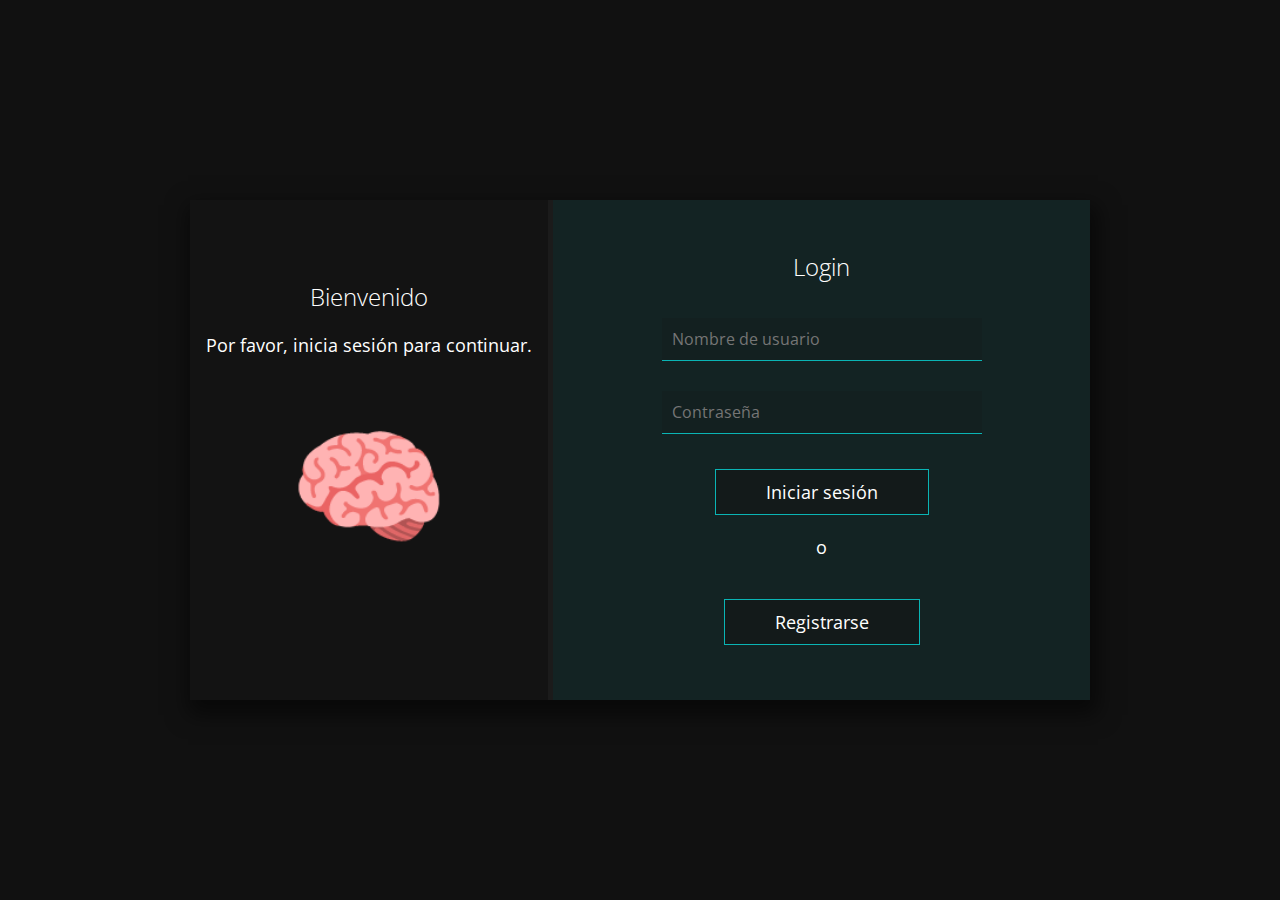
<file: src/main/resources/static/login.html>
<!DOCTYPE html>
<html lang="en">
<head>
    <meta charset="UTF-8">
    <title>Login</title>
    <link rel="stylesheet" href="https://fonts.googleapis.com/css?family=Open+Sans:300">
    <style>
        * {
            font-family: 'Open Sans', sans-serif;
        }

        body {
            margin: 0;
            padding: 0;
            overflow: hidden;
            background: #111;
            background-repeat: no-repeat;
        }

        .signupSection {
            background: url(https://source.unsplash.com/TV2gg2kZD1o/1600x800);
            background-repeat: no-repeat;
            position: absolute;
            top: 50%;
            left: 50%;
            transform: translate(-50%, -50%);
            width: 900px;
            height: 500px;
            text-align: center;
            display: flex;
            color: white;
            box-shadow: 3px 10px 20px 5px rgba(0, 0, 0, .5);
        }

        .info {
            width: 40%;
            background: rgba(20, 20, 20, .8);
            padding: 30px 0;
            border-right: 5px solid rgba(30, 30, 30, .8);
        }

        .info h2 {
            padding-top: 30px;
            font-weight: 300;
        }

        .info p {
            font-size: 18px;
        }

        .info .icon {
            font-size: 8em;
            padding: 20px 0;
            color: rgba(10, 180, 180, 1);
            animation: bounce 2s infinite;
        }

        @keyframes bounce {
            0%, 20%, 50%, 80%, 100% {
                transform: translateY(0);
            }
            40% {
                transform: translateY(-30px);
            }
            60% {
                transform: translateY(-15px);
            }
        }

        .signupForm {
            width: 60%;
            padding: 30px 0;
            background: rgba(20, 40, 40, .8);
            transition: .2s;
        }

        .signupForm h2 {
            font-weight: 300;
        }

        .inputFields {
            margin: 15px 0;
            font-size: 16px;
            padding: 10px;
            width: 300px;
            border: 1px solid rgba(10, 180, 180, 1);
            border-top: none;
            border-left: none;
            border-right: none;
            background: rgba(20, 20, 20, .2);
            color: white;
            outline: none;
        }

        .noBullet {
            list-style-type: none;
            padding: 0;
        }

        .btn {
            border: 1px solid rgba(10, 180, 180, 1);
            background: rgba(20, 20, 20, .6);
            font-size: 18px;
            color: white;
            margin-top: 20px;
            padding: 10px 50px;
            cursor: pointer;
            transition: .4s;
        }

        .btn:hover {
            background: rgba(20, 20, 20, .8);
            padding: 10px 80px;
        }

        .formContainer {
            display: flex;
            flex-direction: column;
            align-items: center;
        }

        .registerLink {
            margin-top: 20px;
            font-size: 18px;
            color: white;
            text-decoration: none;
            border: 1px solid rgba(10, 180, 180, 1);
            padding: 10px 50px;
            background: rgba(20, 20, 20, .6);
            transition: .4s;
        }

        .registerLink:hover {
            background: rgba(20, 20, 20, .8);
            padding: 10px 80px;
        }

        .orText {
            margin: 20px 0;
            font-size: 18px;
            color: white;
        }
    </style>
    <script>
        function redirectToMenu(event) {
            event.preventDefault();
            const form = event.target;
            const formData = new FormData(form);

            fetch(form.action, {
                method: form.method,
                body: formData
            }).then(response => {
                if (response.ok) {
                    window.location.href = 'menu.html';
                } else {
                    alert('Error al iniciar sesión');
                }
            }).catch(error => {
                console.error('Error:', error);
                alert('Error al iniciar sesión');
            });
        }
    </script>
</head>
<body>
<div class="signupSection">
    <div class="info">
        <h2>Bienvenido</h2>
        <p>Por favor, inicia sesión para continuar.</p>
        <div class="icon">&#129504;</div>
    </div>
    <div class="signupForm">
        <h2>Login</h2>
        <form action="/usuarios/login" method="post" onsubmit="redirectToMenu(event)">
            <div class="formContainer">
                <input type="text" id="nombre" name="nombre" class="inputFields" placeholder="Nombre de usuario" required>
                <input type="password" id="contraseña" name="contraseña" class="inputFields" placeholder="Contraseña" required>
                <button type="submit" class="btn">Iniciar sesión</button>
                <p class="orText">o</p>
                <a href="registro.html" class="registerLink">Registrarse</a>
            </div>
        </form>
    </div>
</div>
</body>
</html>
</file>
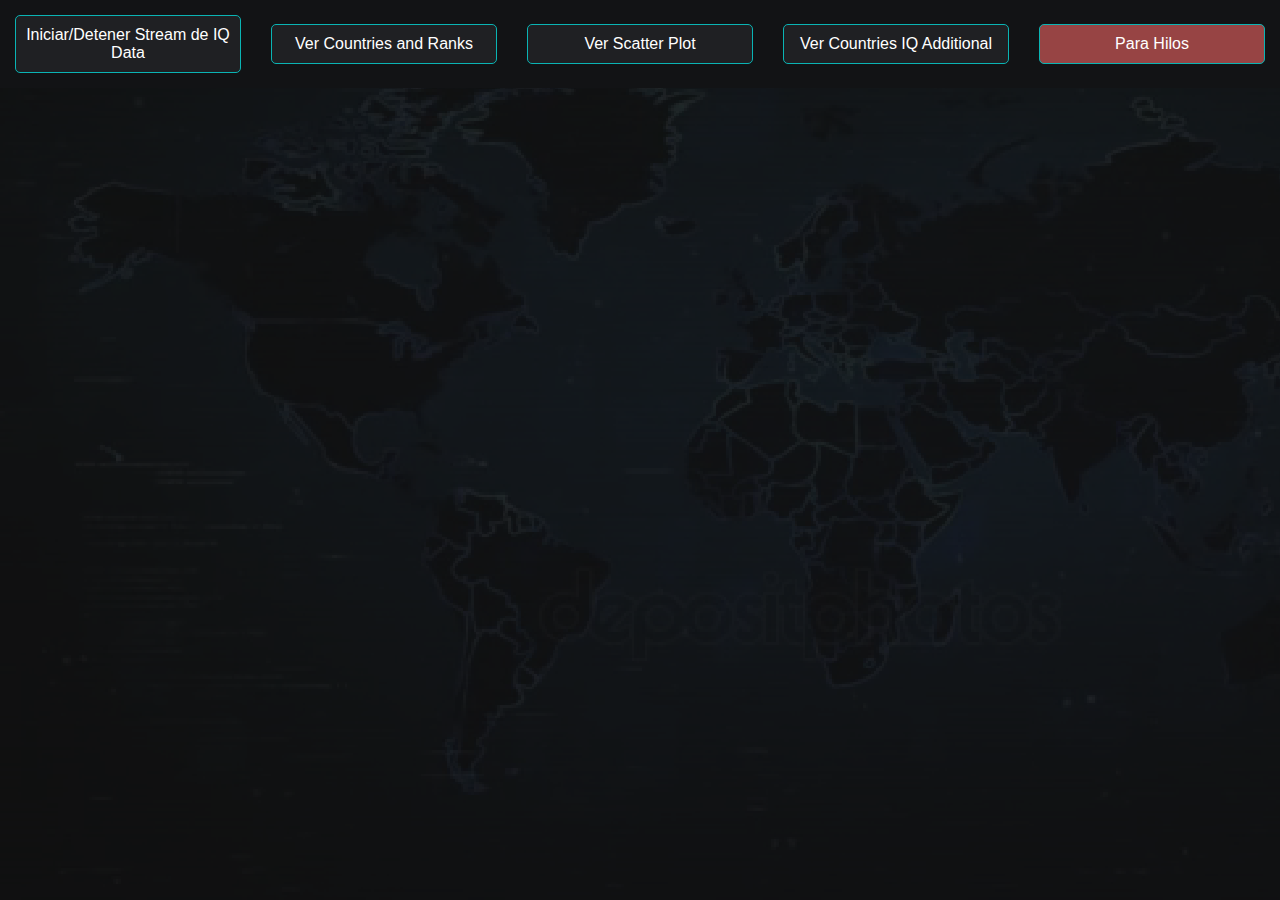
<file: src/main/resources/static/Menu.html>
<!DOCTYPE html>
<html lang="en">
<head>
    <meta charset="UTF-8">
    <title>Menu</title>
    <style>
        .hidden {
            display: none;
        }
        * {
            font-family: 'Open Sans', sans-serif;
        }

        body {
            margin: 0;
            padding: 0;
            background: #111;
            background-repeat: no-repeat;
            /* overflow: hidden;  Evita el scroll */
        }

        .video-background {
            position: fixed;
            top: 0;
            left: 0;
            min-width: 100%;
            min-height: 100%;
            z-index: -1;
            opacity: 0.1; /* Ajusta este valor para cambiar la transparencia */
        }

        .info h2 {
            padding-top: 30px;
            font-weight: 300;
        }

        .info p {
            font-size: 18px;
        }

        @keyframes bounce {
            0%, 20%, 50%, 80%, 100% {
                transform: translateY(0);
            }
            40% {
                transform: translateY(-30px);
            }
            60% {
                transform: translateY(-15px);
            }
        }

        .signupForm h2 {
            font-weight: 300;
        }

        .inputFields {
            margin: 15px;
            font-size: 16px;
            padding: 10px;
            width: 300px;
            border: 1px solid rgba(10, 180, 180, 1);
            background-color: #1f2023;
            color: white;
            outline: none;
            border-radius: 5px;
            position: sticky;
        }

        .buttonContainer {
            display: flex;
            flex-direction: row;
            justify-content: center;
            align-items: center;
            position: sticky;
            top: 0;
            background-color: #121315; /* Asegura que el fondo sea consistente */
            z-index: 1; /* Asegura que los botones estén por encima de otros elementos */
        }

        .iqData {
            color: white; /* Asegura que el texto sea blanco */
        }

        .stopThreadsButton {
            background-color: #974444; /* Fondo rojizo */
        }
    </style>
    <script>
        let eventSource;
        let isStreaming = false;

        function startIQDataStream() {
            if (isStreaming) {
                // Ocultar los elementos impresos
                const printedElements = document.querySelectorAll('.iqData');
                printedElements.forEach(element => element.classList.toggle('hidden'));
                isStreaming = false;
                if (eventSource) {
                    eventSource.close();
                }
            } else {
                // Iniciar el stream de datos
                eventSource = new EventSource('/iqdata/stream');

                eventSource.onmessage = function(event) {
                    const iqData = event.data;

                    // Crear un nuevo elemento de párrafo para mostrar los datos
                    const p = document.createElement("p");
                    p.textContent = iqData;
                    p.classList.add('iqData');

                    // Agregar los datos al cuerpo de la página
                    document.body.appendChild(p);
                };

                eventSource.onerror = function() {
                    console.log("Error in SSE connection.");
                    eventSource.close();
                };

                isStreaming = true;
            }
        }

        function stopThreads() {
            fetch('/shutdown-executors', {
                method: 'POST'
            })
                .then(response => {
                    if (response.ok) {
                        alert("Hilos detenidos");
                    } else {
                        alert("Error al detener los hilos");
                    }
                })
                .catch(error => {
                    console.error('Error:', error);
                    alert("Error al detener los hilos");
                });
        }
    </script>
</head>
<body>
<video autoplay muted loop class="video-background">
    <source src="video/background.mp4" type="video/mp4">
    Tu navegador no soporta el elemento de video.
</video>
<div class="buttonContainer">
    <button class="inputFields" onclick="startIQDataStream()">Iniciar/Detener Stream de IQ Data</button>
    <button class="inputFields" onclick="window.location.href='countries-ranks.html'">Ver Countries and Ranks</button>
    <button class="inputFields" onclick="window.location.href='scatter_plot.html'">Ver Scatter Plot</button>
    <button class="inputFields" onclick="window.location.href='countries-iq-additional.html'">Ver Countries IQ Additional</button>
    <button class="inputFields stopThreadsButton" onclick="stopThreads()">Para Hilos</button>
</div>
</body>
</html>
</file>
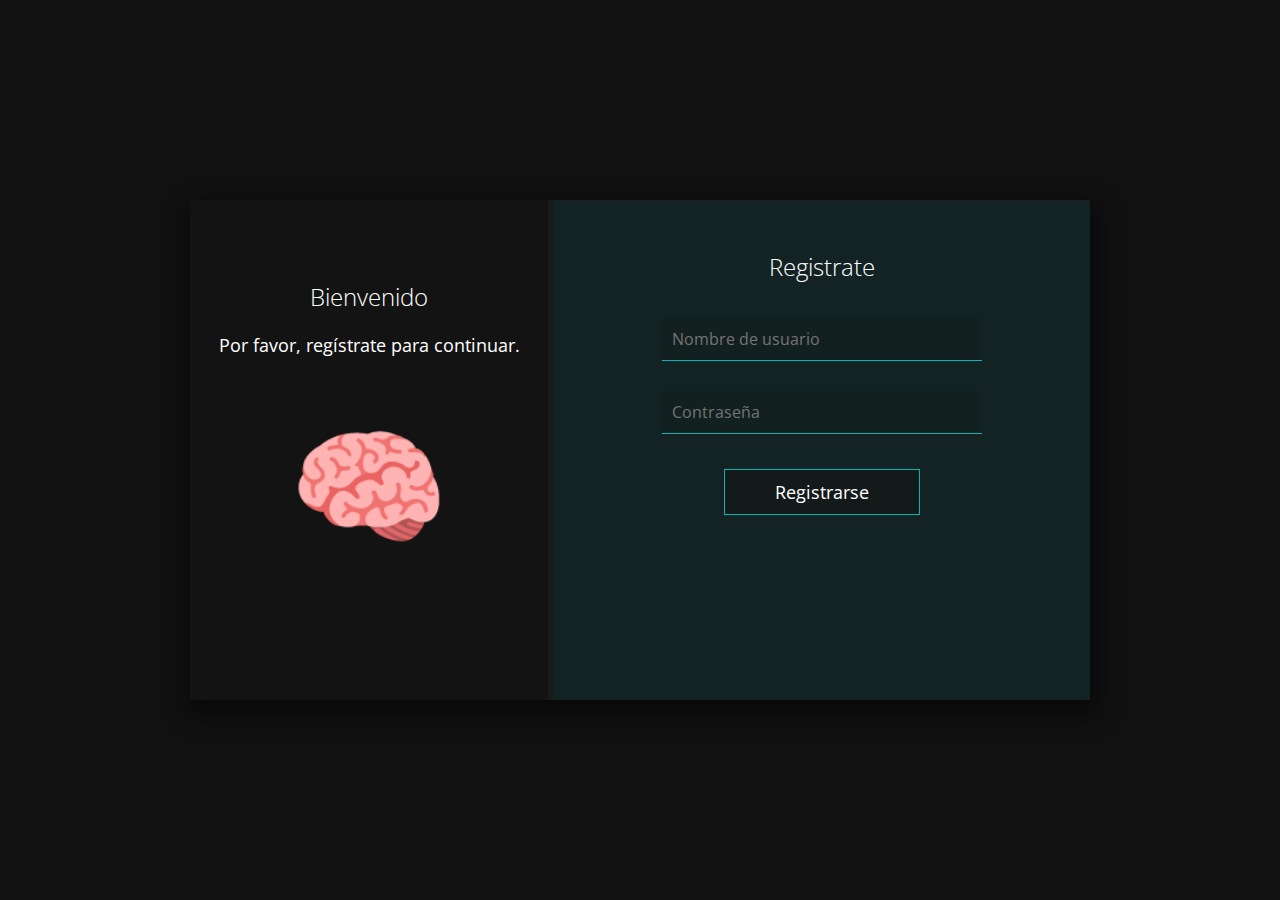
<file: src/main/resources/static/registro.html>
<!DOCTYPE html>
<html lang="en">
<head>
    <meta charset="UTF-8">
    <title>Registro</title>
    <link rel="stylesheet" href="https://fonts.googleapis.com/css?family=Open+Sans:300">
    <style>
        * {
            font-family: 'Open Sans', sans-serif;
        }

        body {
            margin: 0;
            padding: 0;
            overflow: hidden;
            background: #111;
            background-repeat: no-repeat;
        }

        .signupSection {
            background: url(https://source.unsplash.com/TV2gg2kZD1o/1600x800);
            background-repeat: no-repeat;
            position: absolute;
            top: 50%;
            left: 50%;
            transform: translate(-50%, -50%);
            width: 900px;
            height: 500px;
            text-align: center;
            display: flex;
            color: white;
            box-shadow: 3px 10px 20px 5px rgba(0, 0, 0, .5);
        }

        .info {
            width: 40%;
            background: rgba(20, 20, 20, .8);
            padding: 30px 0;
            border-right: 5px solid rgba(30, 30, 30, .8);
        }

        .info h2 {
            padding-top: 30px;
            font-weight: 300;
        }

        .info p {
            font-size: 18px;
        }

        .info .icon {
            font-size: 8em;
            padding: 20px 0;
            color: rgba(10, 180, 180, 1);
        }

        .signupForm {
            width: 60%;
            padding: 30px 0;
            background: rgba(20, 40, 40, .8);
            transition: .2s;
        }

        .signupForm h2 {
            font-weight: 300;
        }

        .inputFields {
            margin: 15px 0;
            font-size: 16px;
            padding: 10px;
            width: 300px;
            border: 1px solid rgba(10, 180, 180, 1);
            border-top: none;
            border-left: none;
            border-right: none;
            background: rgba(20, 20, 20, .2);
            color: white;
            outline: none;
        }

        .noBullet {
            list-style-type: none;
            padding: 0;
        }

        .btn {
            border: 1px solid rgba(10, 180, 180, 1);
            background: rgba(20, 20, 20, .6);
            font-size: 18px;
            color: white;
            margin-top: 20px;
            padding: 10px 50px;
            cursor: pointer;
            transition: .4s;
        }

        .btn:hover {
            background: rgba(20, 20, 20, .8);
            padding: 10px 80px;
        }

        .formContainer {
            display: flex;
            flex-direction: column;
            align-items: center;
        }
    </style>
    <script>
        function redirectToLogin(event) {
            event.preventDefault();
            const form = event.target;
            const formData = new FormData(form);

            fetch(form.action, {
                method: form.method,
                body: formData
            }).then(response => {
                if (response.ok) {
                    window.location.href = 'login.html';
                } else {
                    alert('Error al registrarse');
                }
            }).catch(error => {
                console.error('Error:', error);
                alert('Error al registrarse');
            });
        }
    </script>
</head>
<body>
<div class="signupSection">
    <div class="info">
        <h2>Bienvenido</h2>
        <p>Por favor, regístrate para continuar.</p>
        <div class="icon">&#129504;</div>
    </div>
    <div class="signupForm">
        <h2>Registrate</h2>
        <form action="/usuarios/register" method="post" onsubmit="redirectToLogin(event)">
            <div class="formContainer">
                <input type="text" id="newNombre" name="nombre" class="inputFields" placeholder="Nombre de usuario" required>
                <input type="password" id="newContraseña" name="contraseña" class="inputFields" placeholder="Contraseña" required>
                <button type="submit" class="btn">Registrarse</button>
            </div>
        </form>
    </div>
</div>
</body>
</html>
</file>
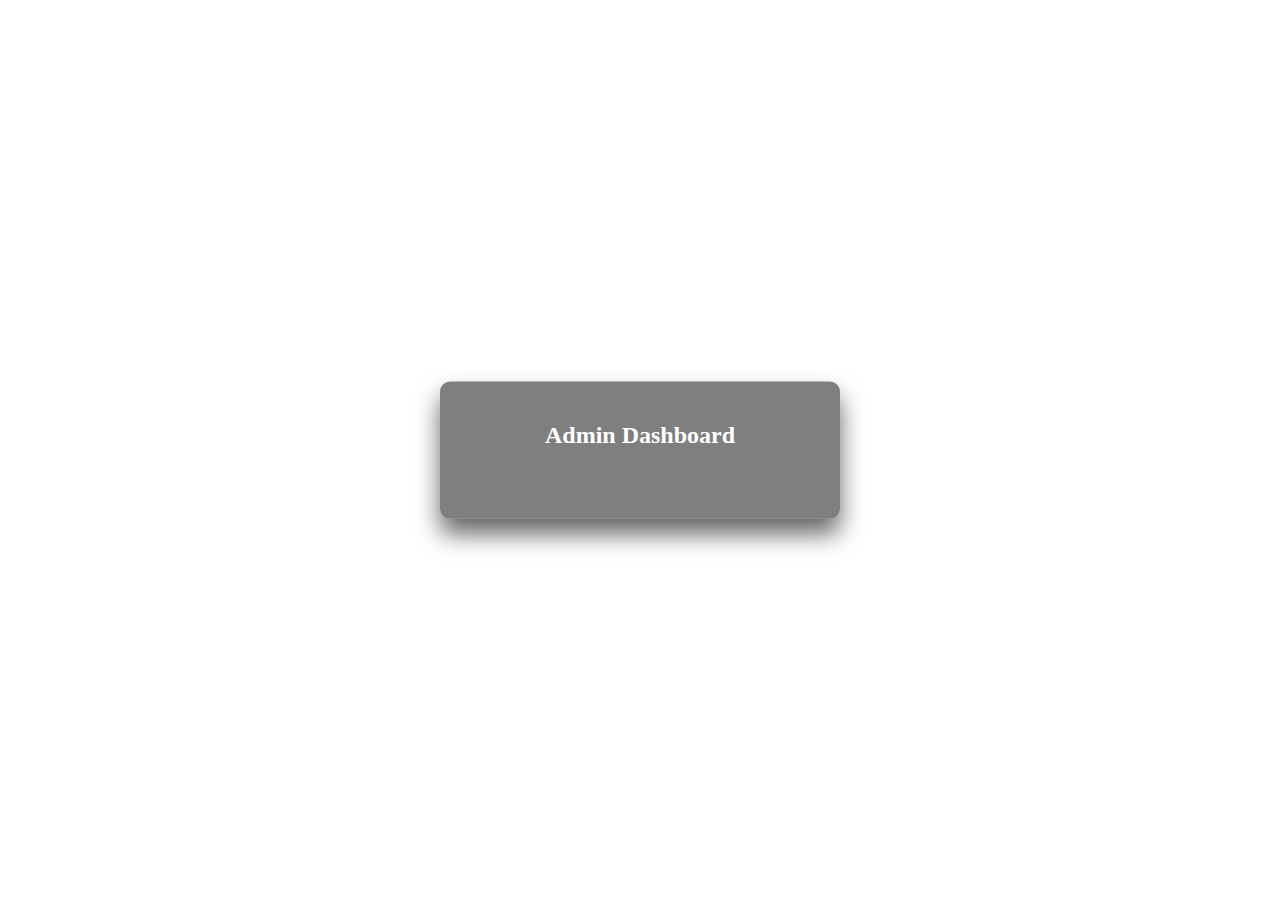
<file: src/main/resources/templates/admin.html>
<!DOCTYPE html>
<html lang="en">
<head>
    <meta charset="UTF-8">
    <title>Admin Dashboard</title>
    <link rel="stylesheet" href="../static/styles.css">
</head>
<body>
    <div class="login-box admin-box">
        <h2>Admin Dashboard</h2>
        <!-- Contenido específico de la página admin -->
    </div>
</body>
</html>
</file>
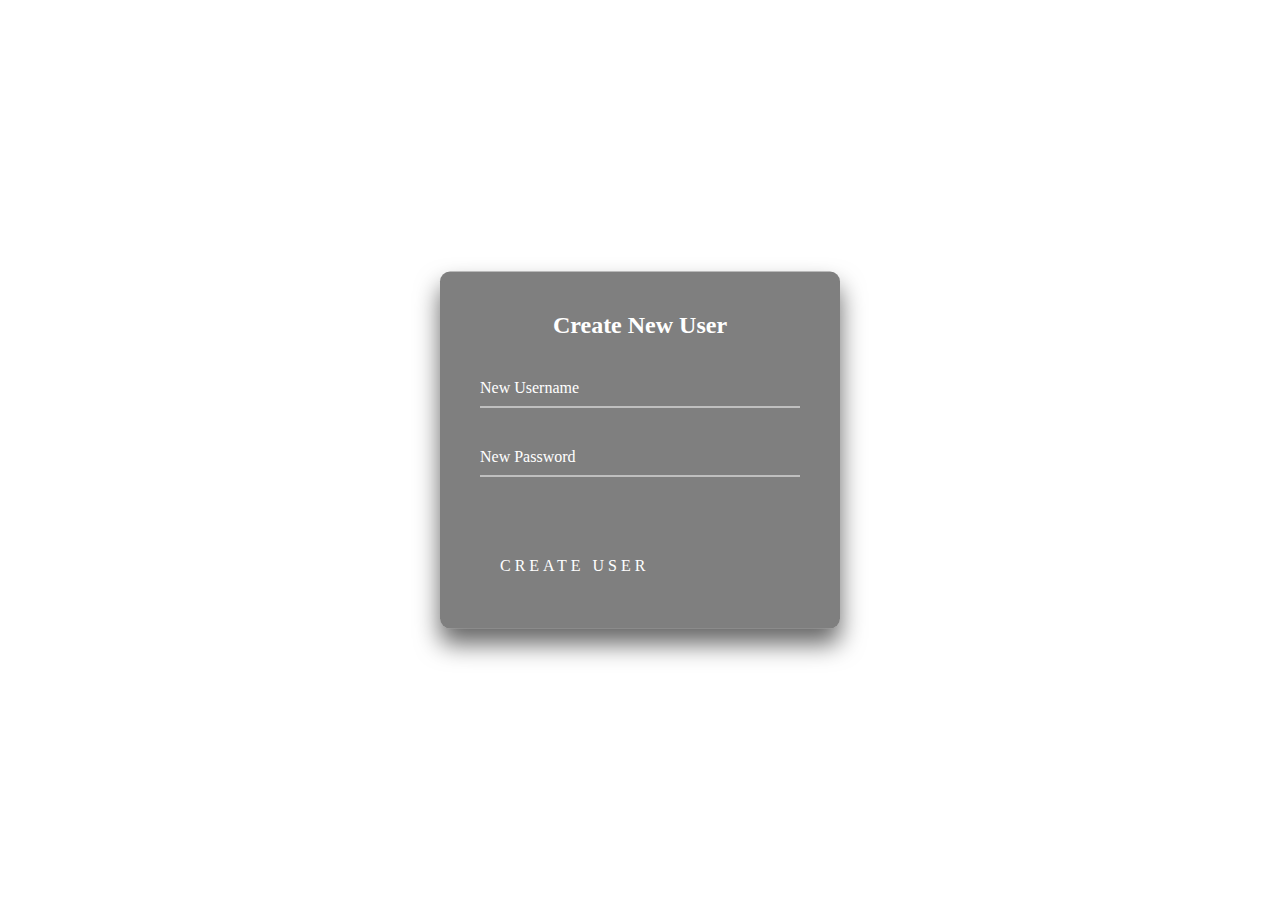
<file: src/main/resources/templates/create-user.html>
<!DOCTYPE html>
<html lang="en">
<head>
    <meta charset="UTF-8">
    <title>Create New User</title>
    <link rel="stylesheet" href="../static/styles.css">
</head>
<body>
    <div class="login-box create-user-box">
        <h2>Create New User</h2>
        <form action="/create-user" method="post">
            <div class="user-box">
                <input type="text" id="newUsername" name="newUsername" required>
                <label for="newUsername">New Username</label>
            </div>
            <div class="user-box">
                <input type="password" id="newPassword" name="newPassword" required>
                <label for="newPassword">New Password</label>
            </div>
            <a href="#" onclick="document.forms[0].submit(); return false;">Create User</a>
        </form>
    </div>
</body>
</html>
</file>
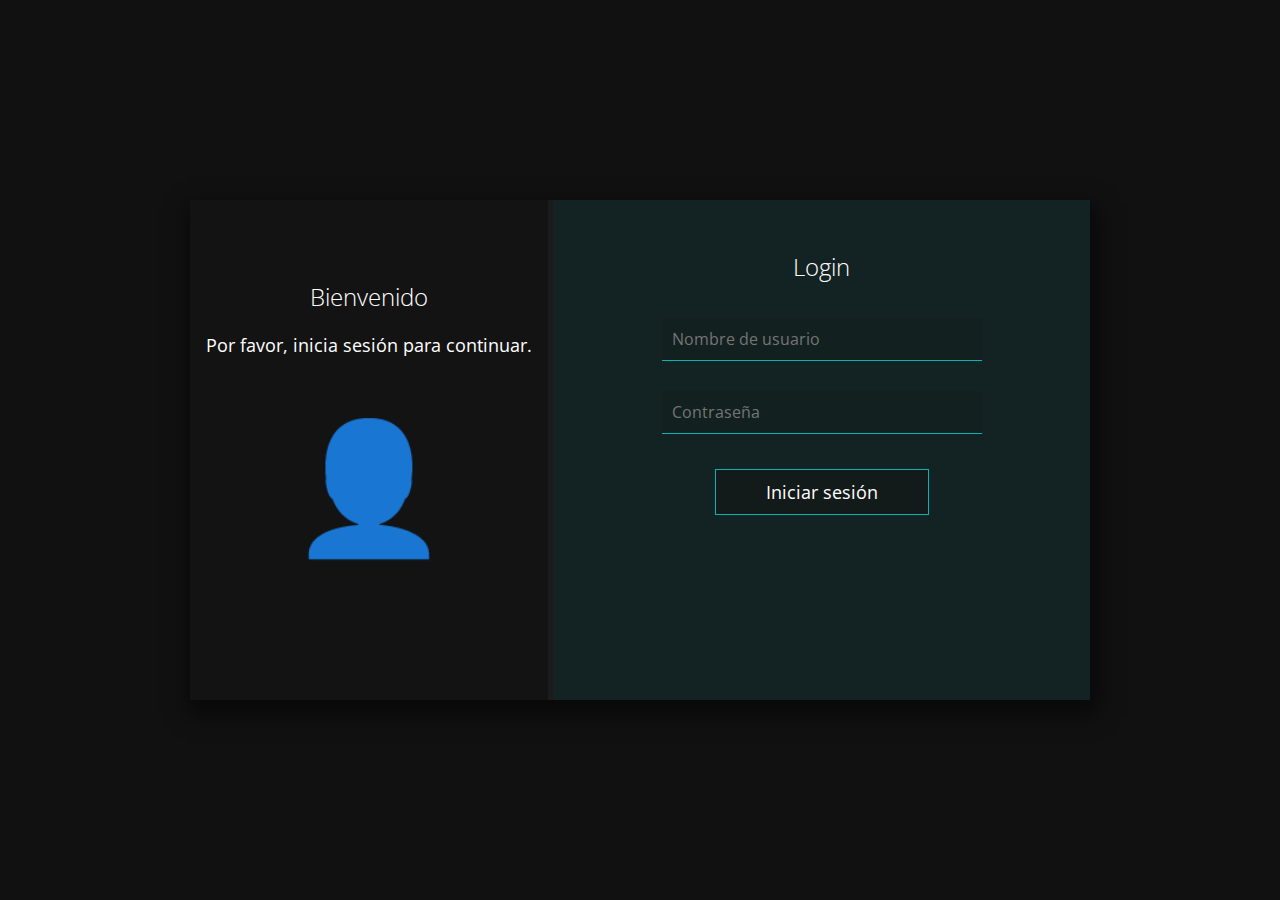
<file: src/main/resources/templates/login.html>
<!DOCTYPE html>
<html lang="en">
<head>
    <meta charset="UTF-8">
    <title>Login</title>
    <link rel="stylesheet" href="https://fonts.googleapis.com/css?family=Open+Sans:300">
    <style>
        * {
            font-family: 'Open Sans', sans-serif;
        }

        body {
            margin: 0;
            padding: 0;
            overflow: hidden;
            background: #111;
            background-repeat: no-repeat;
        }

        .signupSection {
            background: url(https://source.unsplash.com/TV2gg2kZD1o/1600x800);
            background-repeat: no-repeat;
            position: absolute;
            top: 50%;
            left: 50%;
            transform: translate(-50%, -50%);
            width: 900px; /* Aumentar el ancho del cuadro */
            height: 500px; /* Aumentar la altura del cuadro */
            text-align: center;
            display: flex;
            color: white;
            box-shadow: 3px 10px 20px 5px rgba(0, 0, 0, .5);
        }

        .info {
            width: 40%; /* Ajustar el ancho de la sección de información */
            background: rgba(20, 20, 20, .8);
            padding: 30px 0;
            border-right: 5px solid rgba(30, 30, 30, .8);
        }

        .info h2 {
            padding-top: 30px;
            font-weight: 300;
        }

        .info p {
            font-size: 18px;
        }

        .info .icon {
            font-size: 8em;
            padding: 20px 0;
            color: rgba(10, 180, 180, 1);
        }

        .signupForm {
            width: 60%; /* Ajustar el ancho del formulario */
            padding: 30px 0;
            background: rgba(20, 40, 40, .8);
            transition: .2s;
        }

        .signupForm h2 {
            font-weight: 300;
        }

        .inputFields {
            margin: 15px 0;
            font-size: 16px;
            padding: 10px;
            width: 300px; /* Aumentar el ancho de los inputs */
            border: 1px solid rgba(10, 180, 180, 1);
            border-top: none;
            border-left: none;
            border-right: none;
            background: rgba(20, 20, 20, .2);
            color: white;
            outline: none;
        }

        .noBullet {
            list-style-type: none;
            padding: 0;
        }

        .btn {
            border: 1px solid rgba(10, 180, 180, 1);
            background: rgba(20, 20, 20, .6);
            font-size: 18px;
            color: white;
            margin-top: 20px;
            padding: 10px 50px;
            cursor: pointer;
            transition: .4s;
        }

        .btn:hover {
            background: rgba(20, 20, 20, .8);
            padding: 10px 80px;
        }

        .formContainer {
            display: flex;
            flex-direction: column;
            align-items: center;
        }
    </style>
</head>
<body>
    <div class="signupSection">
        <div class="info">
            <h2>Bienvenido</h2>
            <p>Por favor, inicia sesión para continuar.</p>
            <div class="icon">&#128100;</div>
        </div>
        <div class="signupForm">
            <h2>Login</h2>
            <form action="/menu/login" method="post">
                <div class="formContainer">
                    <input type="text" id="nombre" name="nombre" class="inputFields" placeholder="Nombre de usuario" required>
                    <input type="password" id="contraseña" name="contraseña" class="inputFields" placeholder="Contraseña" required>
                    <button type="submit" class="btn">Iniciar sesión</button>
                </div>
            </form>
        </div>
    </div>
</body>
</html>
</file>
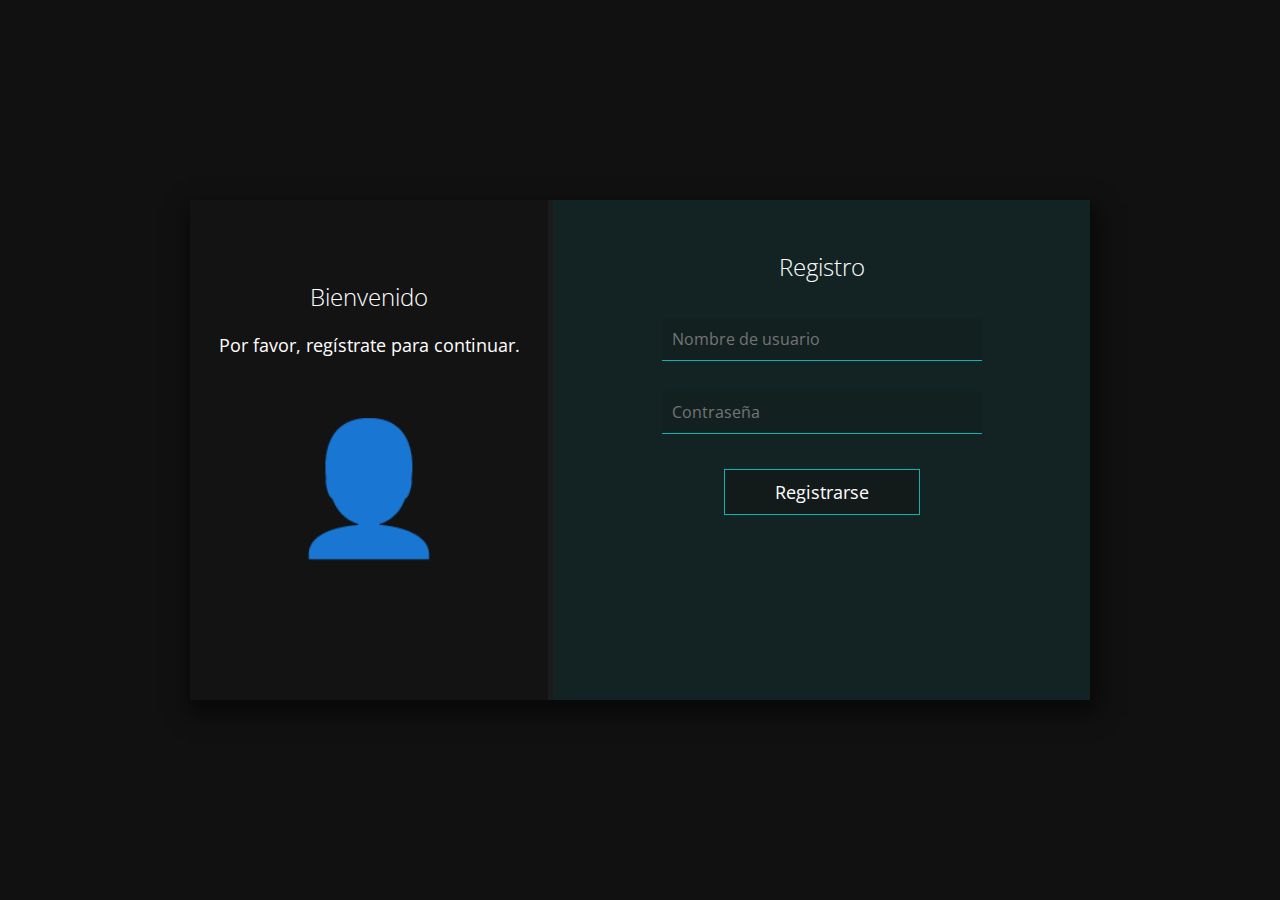
<file: src/main/resources/templates/registro.html>
<!DOCTYPE html>
<html lang="en">
<head>
    <meta charset="UTF-8">
    <title>Registro</title>
    <link rel="stylesheet" href="https://fonts.googleapis.com/css?family=Open+Sans:300">
    <style>
        * {
            font-family: 'Open Sans', sans-serif;
        }

        body {
            margin: 0;
            padding: 0;
            overflow: hidden;
            background: #111;
            background-repeat: no-repeat;
        }

        .signupSection {
            background: url(https://source.unsplash.com/TV2gg2kZD1o/1600x800);
            background-repeat: no-repeat;
            position: absolute;
            top: 50%;
            left: 50%;
            transform: translate(-50%, -50%);
            width: 900px; /* Aumentar el ancho del cuadro */
            height: 500px; /* Aumentar la altura del cuadro */
            text-align: center;
            display: flex;
            color: white;
            box-shadow: 3px 10px 20px 5px rgba(0, 0, 0, .5);
        }

        .info {
            width: 40%; /* Ajustar el ancho de la sección de información */
            background: rgba(20, 20, 20, .8);
            padding: 30px 0;
            border-right: 5px solid rgba(30, 30, 30, .8);
        }

        .info h2 {
            padding-top: 30px;
            font-weight: 300;
        }

        .info p {
            font-size: 18px;
        }

        .info .icon {
            font-size: 8em;
            padding: 20px 0;
            color: rgba(10, 180, 180, 1);
        }

        .signupForm {
            width: 60%; /* Ajustar el ancho del formulario */
            padding: 30px 0;
            background: rgba(20, 40, 40, .8);
            transition: .2s;
        }

        .signupForm h2 {
            font-weight: 300;
        }

        .inputFields {
            margin: 15px 0;
            font-size: 16px;
            padding: 10px;
            width: 300px; /* Aumentar el ancho de los inputs */
            border: 1px solid rgba(10, 180, 180, 1);
            border-top: none;
            border-left: none;
            border-right: none;
            background: rgba(20, 20, 20, .2);
            color: white;
            outline: none;
        }

        .noBullet {
            list-style-type: none;
            padding: 0;
        }

        .btn {
            border: 1px solid rgba(10, 180, 180, 1);
            background: rgba(20, 20, 20, .6);
            font-size: 18px;
            color: white;
            margin-top: 20px;
            padding: 10px 50px;
            cursor: pointer;
            transition: .4s;
        }

        .btn:hover {
            background: rgba(20, 20, 20, .8);
            padding: 10px 80px;
        }

        .formContainer {
            display: flex;
            flex-direction: column;
            align-items: center;
        }
    </style>
</head>
<body>
    <div class="signupSection">
        <div class="info">
            <h2>Bienvenido</h2>
            <p>Por favor, regístrate para continuar.</p>
            <div class="icon">&#128100;</div>
        </div>
        <div class="signupForm">
            <h2>Registro</h2>
            <form action="/menu/register" method="post">
                <div class="formContainer">
                    <input type="text" id="newNombre" name="nombre" class="inputFields" placeholder="Nombre de usuario" required>
                    <input type="password" id="newContraseña" name="contraseña" class="inputFields" placeholder="Contraseña" required>
                    <button type="submit" class="btn">Registrarse</button>
                </div>
            </form>
        </div>
    </div>
</body>
</html>
</file>
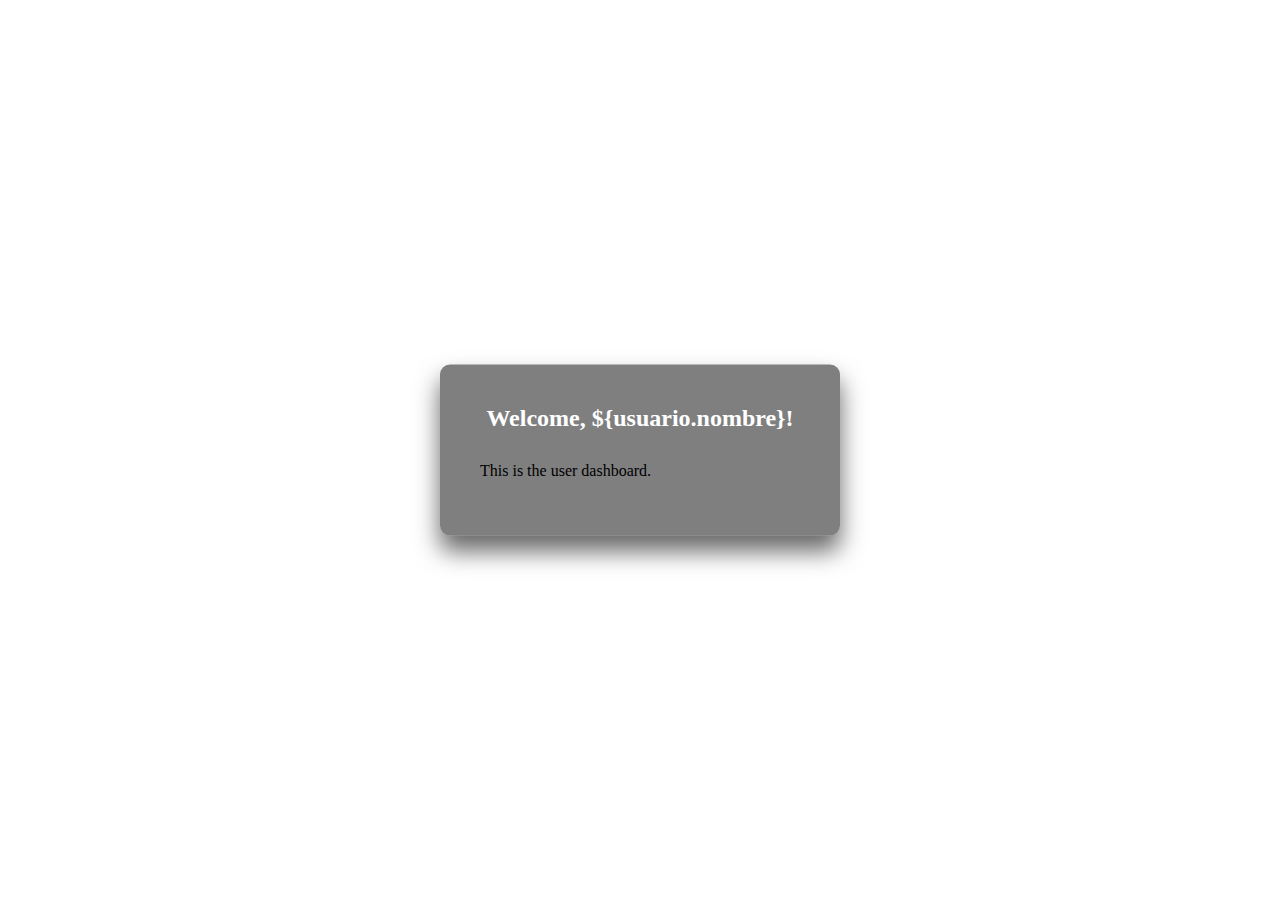
<file: src/main/resources/templates/user.html>
<!DOCTYPE html>
<html lang="en">
<head>
    <meta charset="UTF-8">
    <title>User Dashboard</title>
    <link rel="stylesheet" href="../static/styles.css">
</head>
<body>
    <div class="login-box user-box">
        <h2>Welcome, ${usuario.nombre}!</h2>
        <p>This is the user dashboard.</p>
    </div>
</body>
</html>
</file>
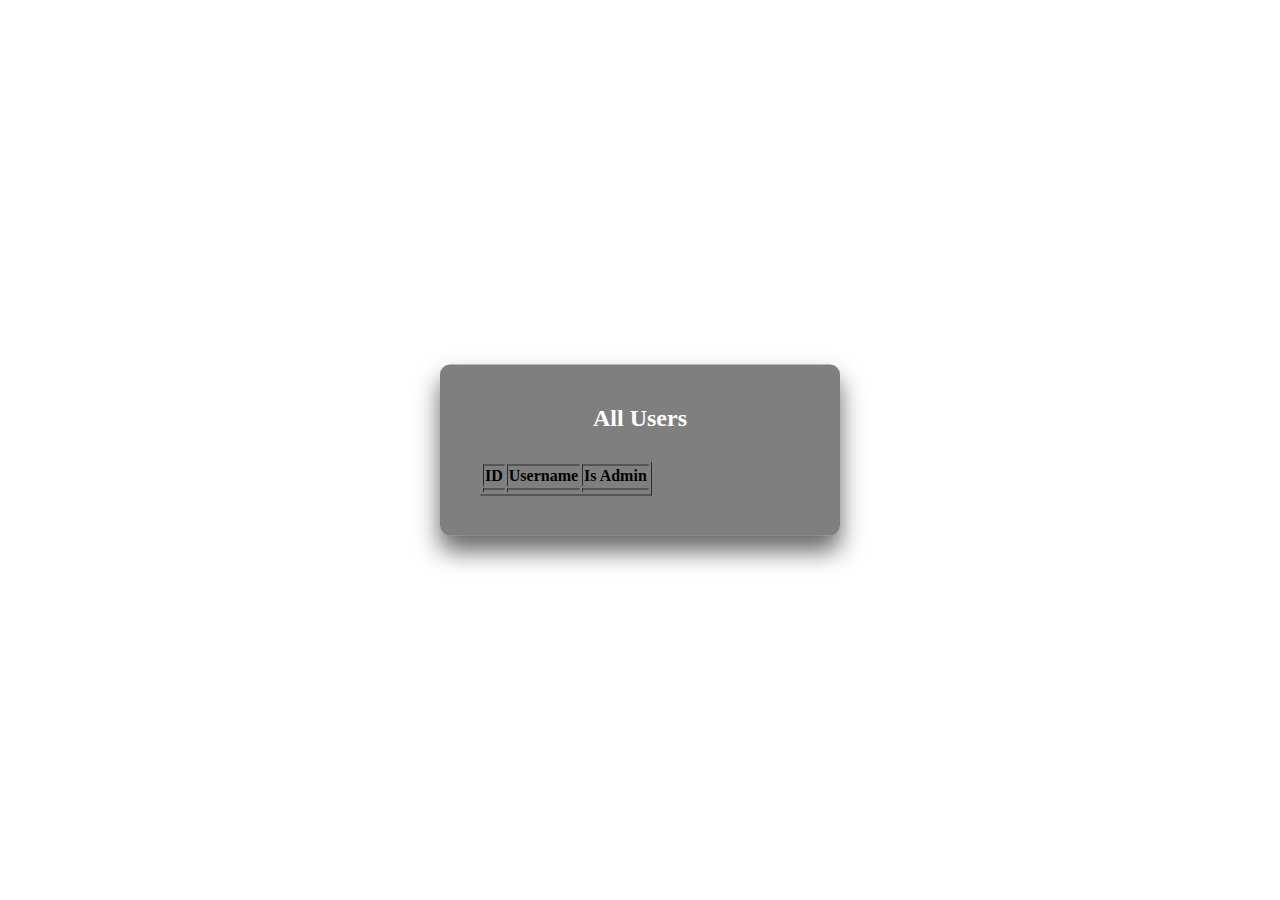
<file: src/main/resources/templates/usuarios.html>
<!DOCTYPE html>
<html lang="en">
<head>
    <meta charset="UTF-8">
    <title>All Users</title>
    <link rel="stylesheet" href="../static/styles.css">
</head>
<body>
    <div class="login-box usuarios-box">
        <h2>All Users</h2>
        <table border="1">
            <tr>
                <th>ID</th>
                <th>Username</th>
                <th>Is Admin</th>
            </tr>
            <tr th:each="usuario : ${usuarios}">
                <td th:text="${usuario.id}"></td>
                <td th:text="${usuario.nombre}"></td>
                <td th:text="${usuario.isAdmin}"></td>
            </tr>
        </table>
    </div>
</body>
</html>
</file>
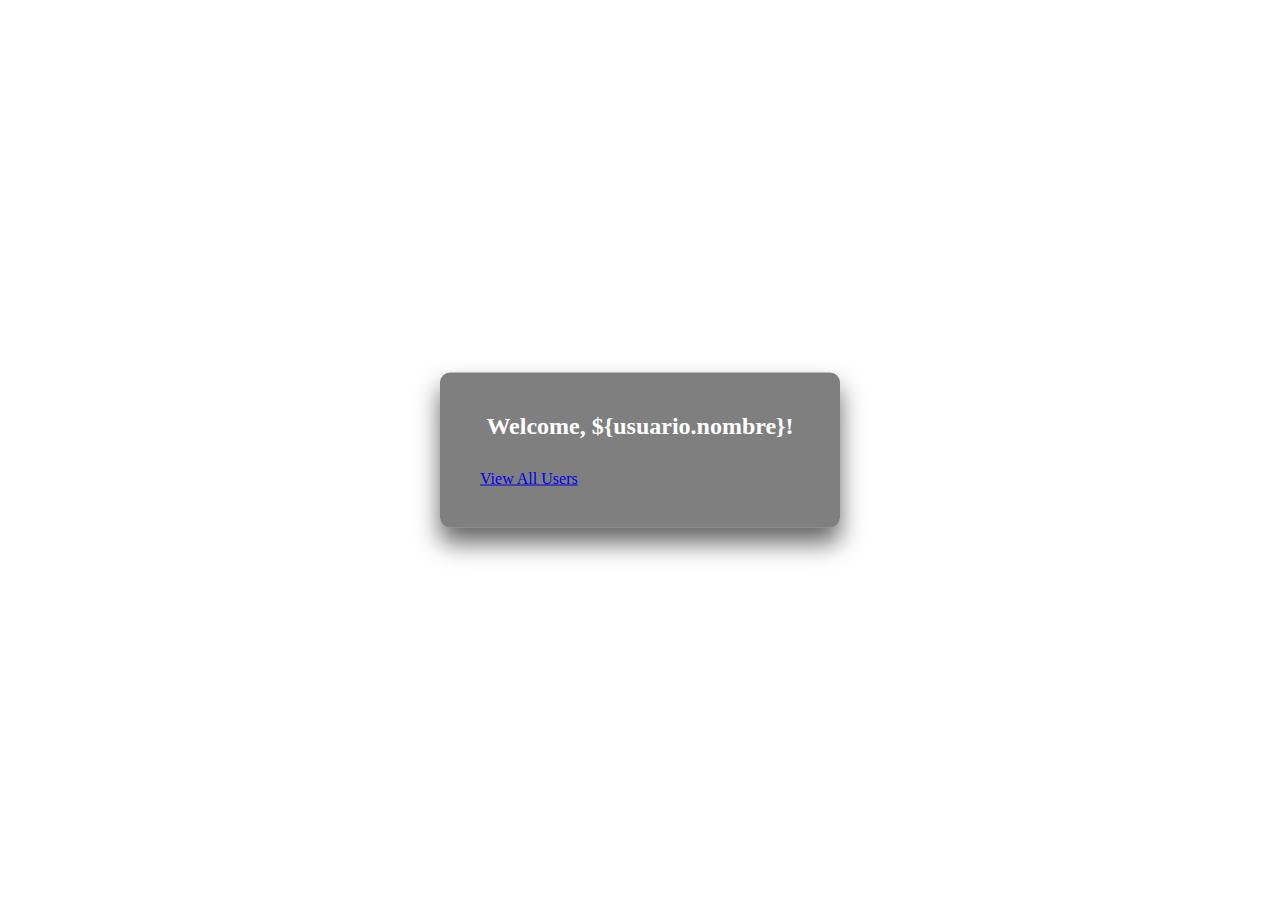
<file: src/main/resources/templates/welcome.html>
<!DOCTYPE html>
<html lang="en">
<head>
    <meta charset="UTF-8">
    <title>Welcome</title>
    <link rel="stylesheet" href="../static/styles.css">
</head>
<body>
    <div class="login-box welcome-box">
        <h2>Welcome, ${usuario.nombre}!</h2>
        <a href="/usuarios">View All Users</a>
    </div>
</body>
</html>
</file>
<file: src/main/resources/static/styles.css>
/* Estilos comunes */
html {
  height: 100%;
}

.login-box {
  position: absolute;
  top: 50%;
  left: 50%;
  width: 400px;
  padding: 40px;
  transform: translate(-50%, -50%);
  background: rgba(0, 0, 0, 0.5);
  box-sizing: border-box;
  box-shadow: 0 15px 25px rgba(0, 0, 0, 0.6);
  border-radius: 10px;
}

.login-box h2 {
  margin: 0 0 30px;
  padding: 0;
  color: #fff; /* Cambiado a blanco */
  text-align: center;
}

.login-box .user-box {
  position: relative;
}

.login-box .user-box input {
  width: 100%;
  padding: 10px 0;
  font-size: 16px;
  color: #fff; /* Cambiado a blanco */
  margin-bottom: 30px;
  border: none;
  border-bottom: 1px solid #fff;
  outline: none;
  background: transparent;
}

.login-box .user-box label {
  position: absolute;
  top: 0;
  left: 0;
  padding: 10px 0;
  font-size: 16px;
  color: #fff; /* Cambiado a blanco */
  pointer-events: none;
  transition: 0.5s;
}

.login-box .user-box input:focus ~ label,
.login-box .user-box input:valid ~ label {
  top: -20px;
  left: 0;
  color: #03e9f4;
  font-size: 12px;
}

.login-box form a {
  position: relative;
  display: inline-block;
  padding: 10px 20px;
  color: #fff; /* Cambiado a blanco */
  font-size: 16px;
  text-decoration: none;
  text-transform: uppercase;
  overflow: hidden;
  transition: 0.5s;
  margin-top: 40px;
  letter-spacing: 4px;
}

/* Estilos específicos para admin.html */
.admin-box {
  /* Añade estilos específicos para la página de admin aquí */
}

/* Estilos específicos para create-user.html */
.create-user-box {
  /* Añade estilos específicos para la página de crear usuario aquí */
}

/* Estilos específicos para user.html */
.user-box {
  /* Añade estilos específicos para la página de usuario aquí */
}

/* Estilos específicos para usuarios.html */
.usuarios-box {
  /* Añade estilos específicos para la página de usuarios aquí */
}

/* Estilos específicos para welcome.html */
.welcome-box {
  /* Añade estilos específicos para la página de bienvenida aquí */
}
</file>
